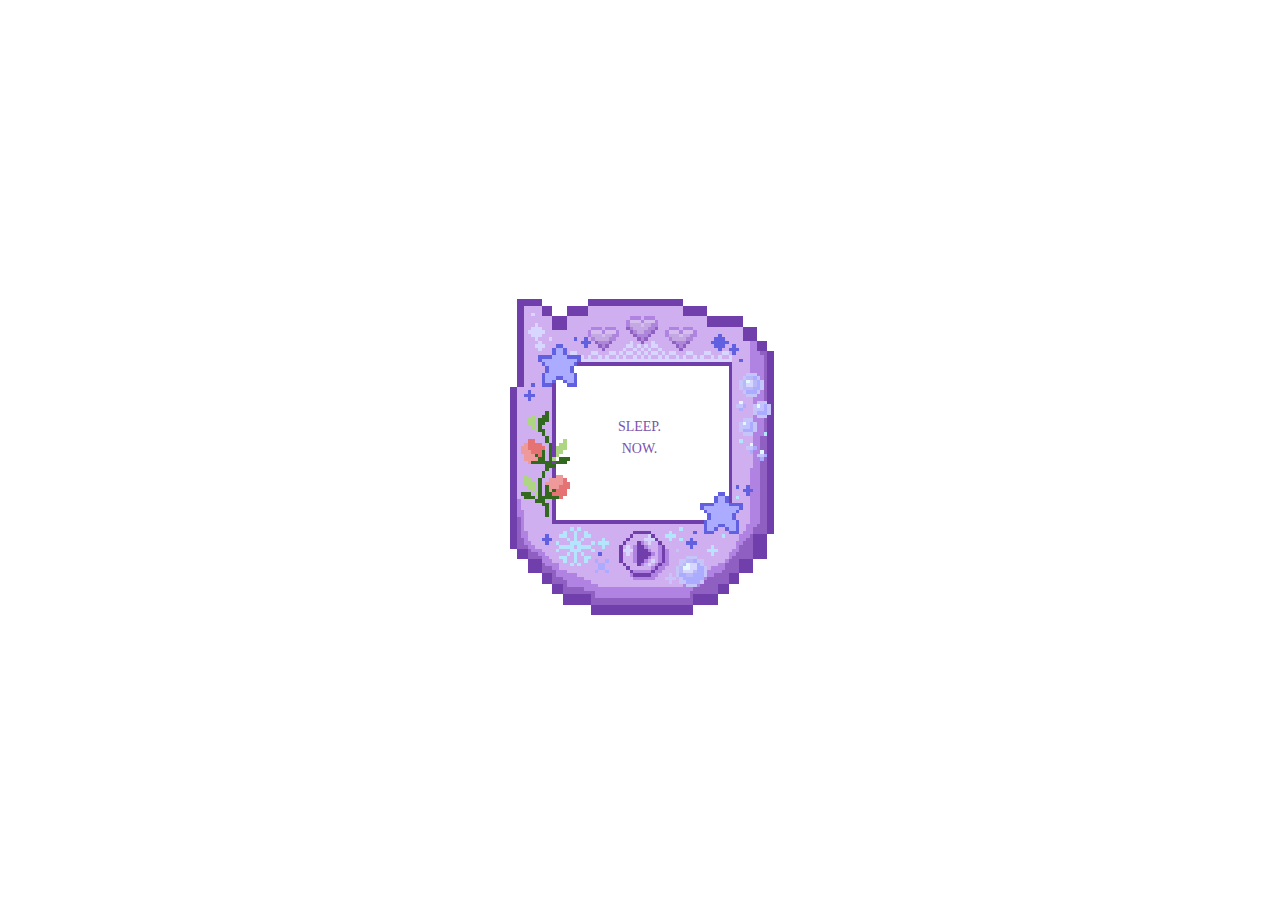
<file: index.html>
<!DOCTYPE html>
<html lang="ko">
<head>
    <meta charset="UTF-8">
    <meta name="viewport" content="width=device-width, initial-scale=1.0">
    <title>Custom Image Widget</title>
    <link rel="stylesheet" href="style.css">
    <link href="https://fonts.googleapis.com/css2?family=Gaegu:wght@400;700&display=swap" rel="stylesheet">
</head>
<body>
    <div class="container">
        <div class="screen-area">
            <div id="message-box">Ready?</div>
        </div>

        <button id="btn-next" class="transparent-btn"></button>
    </div>

    <script src="script.js"></script>
</body>
</html>
</file>
<file: style.css>
* {
    box-sizing: border-box;
    font-family: 'Press Start 2P', cursive; /* 폰트 변경 완료 */
}

body {
    background-color: transparent;
    display: flex;
    justify-content: center;
    align-items: center;
    height: 100vh;
    margin: 0;
}

/* 전체 컨테이너 */
.container {
    position: relative;
    
    /* 공유해주신 이미지 비율에 맞춘 크기 */
    width: 320px; 
    height: 380px; 

    /* 배경 이미지 설정 */
    /* ⚠️ 저장하신 이미지 파일 이름을 정확히 입력하세요 */
    background-image: url('pixil-frame-0.png'); 
    background-size: contain;
    background-repeat: no-repeat;
    background-position: center;
    
    /* 픽셀 아트가 흐려지지 않게 선명하게 처리 */
    image-rendering: pixelated; 
}

/* 1. 화면 글자 영역 (흰색 박스 위치) */
.screen-area {
    position: absolute;
    
    /* 이미지상의 흰색 화면 좌표 */
    top: 98px;    
    left: 72px;   
    width: 175px; 
    height: 160px;
    
    /* 글자 정렬 및 스타일 */
    display: flex;
    justify-content: center;
    align-items: center;
    text-align: center;
    
    color: #7b52ac; /* 보라색 글씨 */
    font-size: 14px; /* 픽셀 폰트는 크면 깨질 수 있어 적당하게 */
    line-height: 1.6;
    padding: 10px;
    word-break: keep-all; /* 단어 단위 줄바꿈 */
}

/* 2. 투명 버튼 영역 (하단 재생 버튼 위치) */
.transparent-btn {
    position: absolute;
    
    /* 이미지상의 재생 버튼 좌표 */
    bottom: 50px; 
    left: 135px; /* 중앙 정렬 */
    
    width: 50px;  
    height: 50px;
    
    background-color: transparent;
    border: none;
    cursor: pointer;
    border-radius: 50%;
    
    /* 위치 확인용: 나중에 투명하게 쓰려면 아래 줄을 지우세요 */
    /* background-color: rgba(255, 0, 0, 0.3); */
}

/* 버튼 눌렀을 때 살짝 들어가는 효과 */
.transparent-btn:active {
    transform: translateY(2px);
}
</file>
